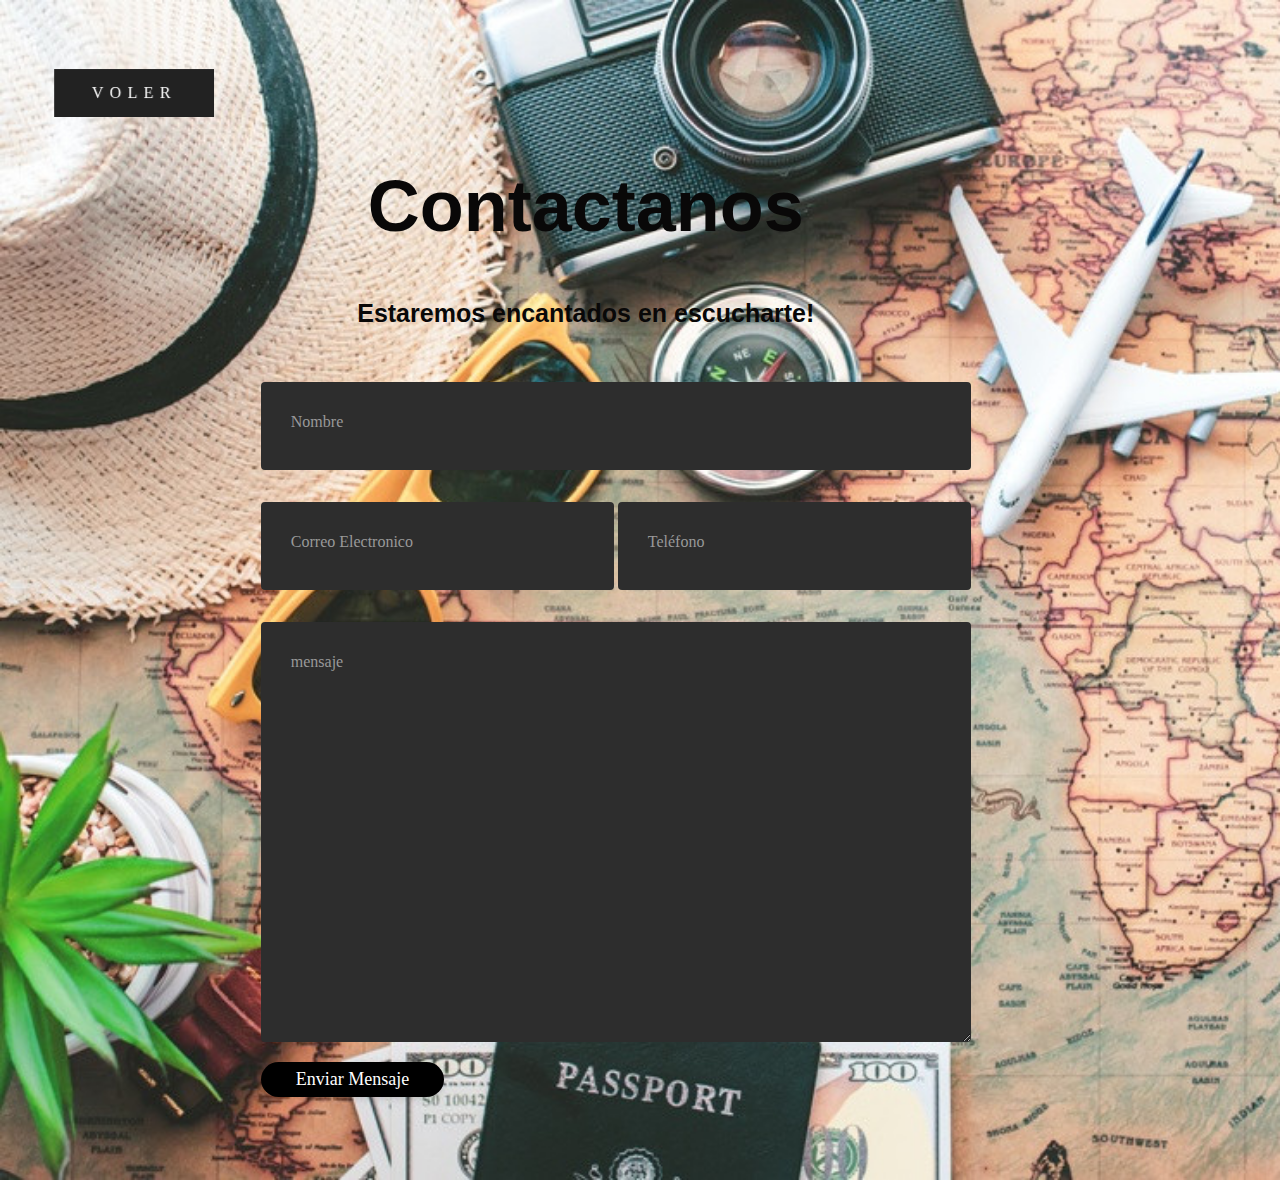
<file: pagina turismo/contacto.html>
<!DOCTYPE html>
<html lang="en">
<head>
    <meta charset="UTF-8">
    <meta name="viewport" content="width=device-width, initial-scale=1.0">
    <link rel="stylesheet" href="css/formulario.css">
    <title>Rodrigo@travel</title>
</head>
<body>
	<div class="Button">
		<a href="index.html" target="">
			<div class="front">voler</div>
			<div class="back">click</div>
	  </a>
	</div>
<div class="container">
	<div class="row">
			<h1>Contactanos</h1>
	</div>
	<div class="row">
			<h4 style="text-align:center">Estaremos encantados en escucharte!</h4>
	</div>
	<div class="row input-container">
			<div class="col-xs-12">
				<div class="styled-input wide">
					<input type="text" required />
					<label>Nombre</label> 
				</div>
			</div>
			<div class="col-md-6 col-sm-12">
				<div class="styled-input">
					<input type="text" required />
					<label>Correo Electronico</label> 
				</div>
			</div>
			<div class="col-md-6 col-sm-12">
				<div class="styled-input" style="float:right;">
					<input type="text" required />
					<label>Teléfono</label> 
				</div>
			</div>
			<div class="col-xs-12">
				<div class="styled-input wide">
					<textarea required></textarea>
					<label>mensaje</label>
				</div>
			</div>
			<div class="col-xs-12">
				<div class="btn-lrg submit-btn">Enviar Mensaje</div>
			</div>
			
	</div>
</div>

    
</body>
</html>
</file>
<file: pagina turismo/css/formulario.css>
body {
    background-image: url(../img/imagen1.jpg);
    background-repeat: no-repeat;
    background-size: cover;
    padding-top: 85px;
  
}

h1 {
    font-family: 'Poppins', sans-serif, 'arial';
    font-weight: 600;
    font-size: 72px;
    color: rgb(9, 8, 8);
    text-align: center;
     -webkit-text-stroke: 1px solid whitesmoke;
}

h4 {
    font-family: 'Roboto', sans-serif, 'arial';
    font-weight: 700;
    font-size: 25px;
    color:  rgb(9, 8, 8);
    line-height: 1.5;
}

/* boton volver*/

.Button{
    position: relative;
    width: 160px;
    height: 48px;
    -webkit-perspective: 500px;
    -moz-perspective: 500px;
    -ms-perspective: 500px;
    perspective: 500px;
    top: 50%;
    left: 10%;
    margin: -24px 0 0 -80px;
  }
  .Button a {
    font-weight: 400;
    text-transform: uppercase;
    margin: 0;
    padding: 0;
    width: 100%;
    height: 100%;
    position: absolute;
    -webkit-transform-style: preserve-3d;
    -moz-transform-style: preserve-3d;
    -o-transform-style: preserve-3d;
    -ms-transform-style: preserve-3d;
    transform-style: preserve-3d;
    -webkit-transform: translateZ(-25px);
    -moz-transform: translateZ(-25px);
    -o-transform: translateZ(-25px);
    -ms-transform: translateZ(-25px);
    transform: translateZ(-25px);
    -webkit-transition: -webkit-transform 0.3s;
    -moz-transition: -moz-transform 0.3s;
    -o-transition: -o-transform 0.3s;
    -ms-transition: -ms-transform 0.3s;
    transition: transform 0.3s;
    cursor: pointer;
  }
  .Button a .front,
  .Button a .back {
    margin: 0;
    width: 160px;
    height: 48px;
    line-height: 48px;
    position: absolute;
    text-align: center;
    letter-spacing: 0.4em;
  }
  .Button a .front {
    background-color: #222;
    color: #fff;
    -webkit-transform: rotateY(0) translateZ(24px);
    -moz-transform: rotateY(0) translateZ(24px);
    -o-transform: rotateY(0) translateZ(24px);
    -ms-transform: rotateY(0) translateZ(24px);
    transform: rotateY(0) translateZ(24px);
  }
  .Button a .back {
    background-color: rgba(255,255,255,0);
    color: rgba(34,34,34,0);
    -webkit-transform: rotateX(90deg) translateZ(24px);
    -moz-transform: rotateX(90deg) translateZ(24px);
    -o-transform: rotateX(90deg) translateZ(24px);
    -ms-transform: rotateX(90deg) translateZ(24px);
    transform: rotateX(90deg) translateZ(24px);
    overflow: hidden;
  }
  /*.Button a .back:after {
    content: '';
    position: absolute;
    top: -32%;
    left: -10%;
    width: 120%;
    height: 50%;
    background: #222;
    -webkit-transform: rotate(8deg);
    -moz-transform: rotate(8deg);
    -o-transform: rotate(8deg);
    -ms-transform: rotate(8deg);
    transform: rotate(8deg);
    -webkit-transition: all 0.5s ease;
    -moz-transition: all 0.5s ease;
    -o-transition: all 0.5s ease;
    -ms-transition: all 0.5s ease;
    transition: all 0.5s ease;
    -webkit-transition-delay: 0.15s;
    -moz-transition-delay: 0.15s;
    -o-transition-delay: 0.15s;
    -ms-transition-delay: 0.15s;
    transition-delay: 0.15s;
  }
  .Button a:hover {
    -webkit-transform: translateZ(-24px) rotateX(-90deg);
    -moz-transform: translateZ(-24px) rotateX(-90deg);
    -o-transform: translateZ(-24px) rotateX(-90deg);
    -ms-transform: translateZ(-24px) rotateX(-90deg);
    transform: translateZ(-24px) rotateX(-90deg);
  }
  .Button a:hover .front {
    background: #000;
    -webkit-transition: all 0.8s ease;
    -moz-transition: all 0.8s ease;
    -o-transition: all 0.8s ease;
    -ms-transition: all 0.8s ease;
    transition: all 0.8s ease;
  }
  .Button a:hover .back {
    color: #222;
    -webkit-transition: color 0.4s linear;
    -moz-transition: color 0.4s linear;
    -o-transition: color 0.4s linear;
    -ms-transition: color 0.4s linear;
    transition: color 0.4s linear;
    background: #fff;
  }
  .Button a:hover .back:after {
    -webkit-transform: rotate(6deg) translate(100px, -18px);
    -moz-transform: rotate(6deg) translate(100px, -18px);
    -o-transform: rotate(6deg) translate(100px, -18px);
    -ms-transform: rotate(6deg) translate(100px, -18px);
    transform: rotate(6deg) translate(100px, -18px);   }
  */

/* ///// inputs /////*/

.container{
  display: inline-block;
  justify-content: center;
  align-items: center;
  margin-left: 20%;
}



input:focus ~ label, textarea:focus ~ label, input:valid ~ label, textarea:valid ~ label {
    font-size: 0.75em;
    color: #999;
    top: -5px;
    -webkit-transition: all 0.225s ease;
    transition: all 0.225s ease;
}

.styled-input {
    float: left;
    width: 293px;
    margin: 1rem 0;
    position: relative;
    border-radius: 4px;
}
@media only screen and (max-width: 480px){
  .container{
    width: 40%;
    margin:0 auto
  }
}

@media only screen and (max-width: 768px){
  .container{
    width: 80%;
    margin-left: 10%;
  }
    .styled-input {
        width:100%;
    }
}

.styled-input label {
    color: #999;
    padding: 1.3rem 30px 1rem 30px;
    position: absolute;
    top: 10px;
    left: 0;
    -webkit-transition: all 0.25s ease;
    transition: all 0.25s ease;
    pointer-events: none;
}

.styled-input.wide { 
    width: 650px;
    max-width: 100%;
}

input,
textarea {
    padding: 30px;
    border: 0;
    width: 100%;
    font-size: 1.5rem;
    background-color: #2d2d2d;
    color: white;
    border-radius: 4px;
}

input:focus,
textarea:focus { outline: 0; }


textarea {
    width: 100%;
    min-height: 15em;
}

.input-container {
    width: 650px;
    max-width: 100%;
    margin: 20px auto 25px auto;
}

.submit-btn {

    padding: 7px 35px;
    margin-bottom: 50px;
    border-radius: 60px;
    display: inline-block;
    background-color: black;
    color: white;
    font-size: 18px;
    cursor: pointer;
    box-shadow: 0 2px 5px 0 rgba(0,0,0,0.06),
              0 2px 10px 0 rgba(0,0,0,0.07);
    -webkit-transition: all 300ms ease;
    transition: all 300ms ease;
}

.submit-btn:hover {
    transform: translateY(1px);
    box-shadow: 0 1px 1px 0 rgba(0,0,0,0.10),
              0 1px 1px 0 rgba(0,0,0,0.09);
}

@media (max-width: 768px) {
    .submit-btn {
        width:100%;
        float: none;
        text-align:center;
    }
}

input[type=checkbox] + label {
  color: #ccc;
  font-style: italic;
} 

input[type=checkbox]:checked + label {
  color: #f00;
  font-style: normal;
}
input:focus ~ span,
textarea:focus ~ span {
    width: 100%;
    -webkit-transition: all 0.075s ease;
    transition: all 0.075s ease;
}

.error{
  color: #f00;
  font-weight: 400;
  font-size: 35px;
}

.success{
  color: green;
  font-weight: 400;
  font-size: 35px;
}


.ok{
  color: #fff;
  font-weight: 400;
  font-size: 35px;
  height: 100%;
  width:30px ;
  background-color: rgb(66, 168, 66) ;
  margin-top: 22px;
  border: none;
  
}

.bad{
  color: #fff;
  font-weight: 400;
  font-size: 35px;
  height: 100%;
  width:30px ;
  background-color: rgb(167, 14, 14) ;
  margin-top: 22px;
  border: none;
  
}
</file>
